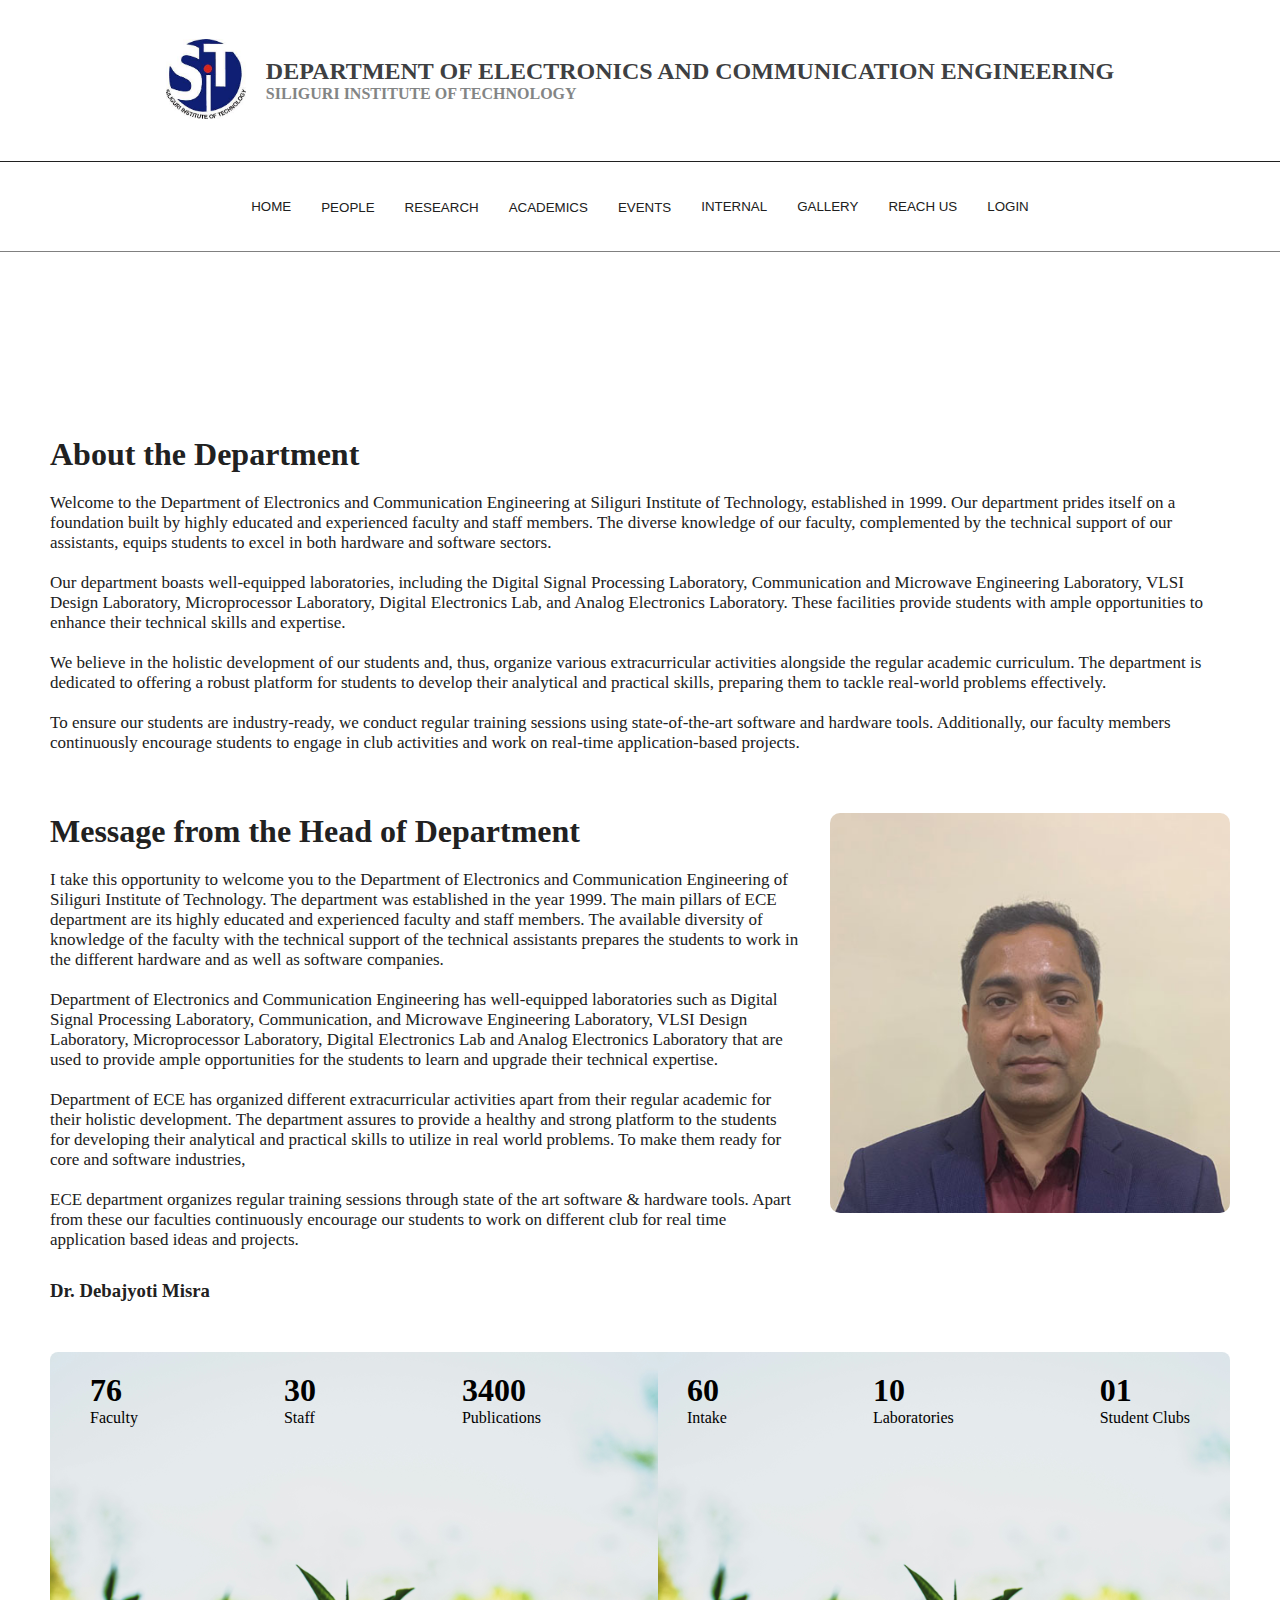
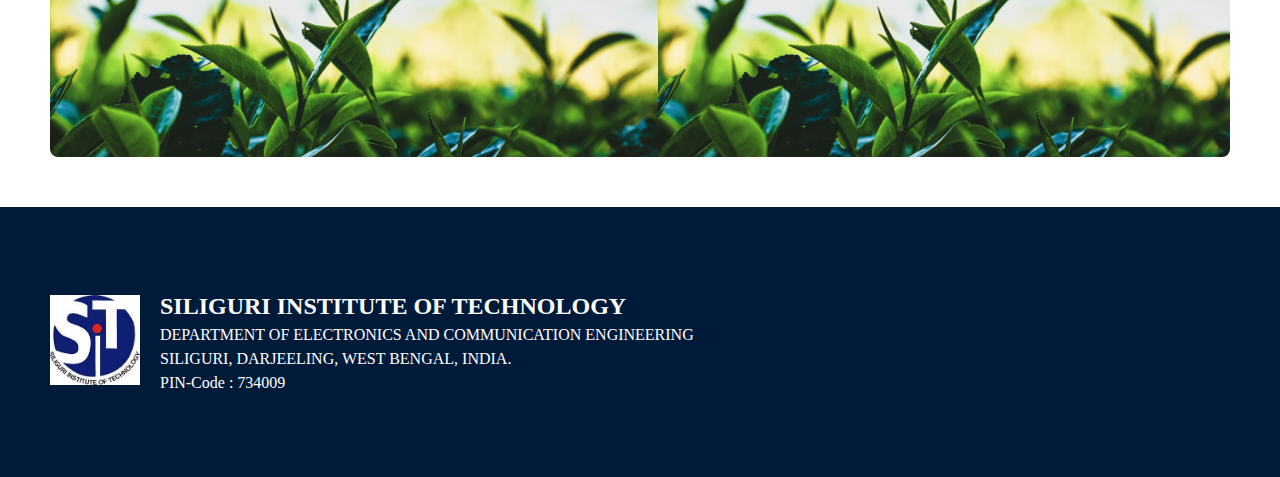
<file: Frontend/index.html>
<!DOCTYPE html>
<html lang="en">

<head>
    <meta charset="UTF-8">
    <meta name="viewport" content="width=device-width, initial-scale=1.0">
    <title>Department of ECE, Siliguri Institute of Technology</title>

    <link rel="stylesheet" href="style.css">

    <link rel="stylesheet" href="https://cdnjs.cloudflare.com/ajax/libs/font-awesome/6.5.2/css/all.min.css"
        integrity="sha512-SnH5WK+bZxgPHs44uWIX+LLJAJ9/2PkPKZ5QiAj6Ta86w+fsb2TkcmfRyVX3pBnMFcV7oQPJkl9QevSCWr3W6A=="
        crossorigin="anonymous" referrerpolicy="no-referrer" />

    <!-- font awasome -->
    <link rel="stylesheet" href="https://cdnjs.cloudflare.com/ajax/libs/font-awesome/6.5.2/css/all.min.css"
        integrity="sha512-SnH5WK+bZxgPHs44uWIX+LLJAJ9/2PkPKZ5QiAj6Ta86w+fsb2TkcmfRyVX3pBnMFcV7oQPJkl9QevSCWr3W6A=="
        crossorigin="anonymous" referrerpolicy="no-referrer" />

    <script src="script.js" defer></script>

    <link rel="shortcut icon" href="./Images/sit-logo.jpg" type="image/x-icon">

</head>

<body>

    <div id="wrapper">

        <i class="fa-solid fa-bars" id="menu-bar"></i>

        <header>
            <div>
                <img src="./Images/sit-logo.jpg" id="sit-logo">
            </div>
            <div>
                <h1>DEPARTMENT OF ELECTRONICS AND COMMUNICATION ENGINEERING</h1>
                <h2>SILIGURI INSTITUTE OF TECHNOLOGY</h2>
            </div>
        </header>

        <nav>
            <button>HOME</button>
            <div class="dropdown">
                <button class="dropbtn">PEOPLE <i class="fa-solid fa-angle-down"></i></button>
                <div class="dropdown-content">
                    <a href="#">Faculty</a>
                    <a href="#">Chair Professors</a>
                    <a href="#">Staff</a>
                    <a href="#">Committee</a>
                    <a href="#">Retired Members</a>
                </div>
            </div>
            <div class="dropdown">
                <button class="dropbtn">RESEARCH <i class="fa-solid fa-angle-down"></i></button>
                <div class="dropdown-content">
                    <a href="#">Research Area</a>
                    <a href="#">Research Lab</a>
                </div>
            </div>
            <div class="dropdown">
                <button class="dropbtn">ACADEMICS <i class="fa-solid fa-angle-down"></i></button>
                <div class="dropdown-content">
                    <a href="#">Academic Programms</a>
                    <a href="#">Graduate Admission</a>
                    <a href="#">Course Descriptions</a>
                    <a href="#">Teaching</a>
                </div>
            </div>
            <div class="dropdown">
                <button class="dropbtn">EVENTS <i class="fa-solid fa-angle-down"></i></button>
                <div class="dropdown-content">
                    <a href="#">News</a>
                    <a href="#">Events</a>
                </div>
            </div>
            <button>INTERNAL</button>
            <button>GALLERY</button>
            <button>REACH US</button>
            <button id="login-btn">LOGIN</button>
        </nav>

    </div>

    <main>
        <video src="./Images/video.mp4" width="100%" autoplay muted loop></video>

        <div id="about-department">
            <h1>About the Department</h1>
            <p> <br> Welcome to the Department of Electronics and Communication Engineering at Siliguri Institute of
                Technology, established in 1999. Our department prides itself on a foundation built by highly educated
                and experienced faculty and staff members. The diverse knowledge of our faculty, complemented by the
                technical support of our assistants, equips students to excel in both hardware and software sectors.
                <br> <br>

                Our department boasts well-equipped laboratories, including the Digital Signal Processing Laboratory,
                Communication and Microwave Engineering Laboratory, VLSI Design Laboratory, Microprocessor Laboratory,
                Digital Electronics Lab, and Analog Electronics Laboratory. These facilities provide students with ample
                opportunities to enhance their technical skills and expertise. <br> <br>

                We believe in the holistic development of our students and, thus, organize various extracurricular
                activities alongside the regular academic curriculum. The department is dedicated to offering a robust
                platform for students to develop their analytical and practical skills, preparing them to tackle
                real-world problems effectively. <br> <br>

                To ensure our students are industry-ready, we conduct regular training sessions using state-of-the-art
                software and hardware tools. Additionally, our faculty members continuously encourage students to engage
                in club activities and work on real-time application-based projects.
            </p>
        </div>

        <div id="hod-message">

            <div id="hod-message-text">
                <h1>Message from the Head of Department</h1>
                <p> <br> I take this opportunity to welcome you to the Department of Electronics and Communication
                    Engineering of Siliguri Institute of Technology. The department was established in the year 1999.
                    The main pillars of ECE department are its highly educated and experienced faculty and staff
                    members. The available diversity of knowledge of the faculty with the technical support of the
                    technical assistants prepares the students to work in the different hardware and as well as software
                    companies. <br> <br>

                    Department of Electronics and Communication Engineering has well-equipped laboratories such as
                    Digital Signal Processing Laboratory, Communication, and Microwave Engineering Laboratory, VLSI
                    Design Laboratory, Microprocessor Laboratory, Digital Electronics Lab and Analog Electronics
                    Laboratory that are used to provide ample opportunities for the students to learn and upgrade their
                    technical expertise. <br> <br>

                    Department of ECE has organized different extracurricular activities apart from their regular
                    academic for their holistic development. The department assures to provide a healthy and strong
                    platform to the students for developing their analytical and practical skills to utilize in real
                    world problems. To make them ready for core and software industries, <br> <br>

                    ECE department organizes regular training sessions through state of the art software & hardware
                    tools. Apart from these our faculties continuously encourage our students to work on different club
                    for real time application based ideas and projects.</p>

                <h3 id="hod-name">Dr. Debajyoti Misra </h3>
            </div>

            <div id="hod-image">
                <img src="./Images/hod-image.jpg" width="400px" style="border-radius: 10px;">
            </div>

        </div>

    </main>

    <div id="overview">

        <div class="overview-cards">
            <h3>76</h3>
            <p>Faculty</p>
        </div>

        <div class="overview-cards">
            <h3>30</h3>
            <p>Staff</p>
        </div>

        <div class="overview-cards">
            <h3>3400</h3>
            <p>Publications</p>
        </div>

        <div class="overview-cards">
            <h3>60</h3>
            <p>Intake</p>
        </div>

        <div class="overview-cards">
            <h3>10</h3>
            <p>Laboratories</p>
        </div>

        <div class="overview-cards">
            <h3>01</h3>
            <p>Student Clubs</p>
        </div>

    </div>

    <footer>

        <div>
            <img src="./Images/sit-logo.jpg" id="sit-logo-footer">
        </div>
        <address>
            <h1>SILIGURI INSTITUTE OF TECHNOLOGY</h1>
            <p>DEPARTMENT OF ELECTRONICS AND COMMUNICATION ENGINEERING</p>
            <p>SILIGURI, DARJEELING, WEST BENGAL, INDIA. </p>
            <p>PIN-Code : 734009</p>
        </address>

    </footer>

    <div id="login-sticky">
        <a href="login.html"><u>Login</u></a>
        <p>To Explore More</p>
    </div>

</body>

</html>
</file>
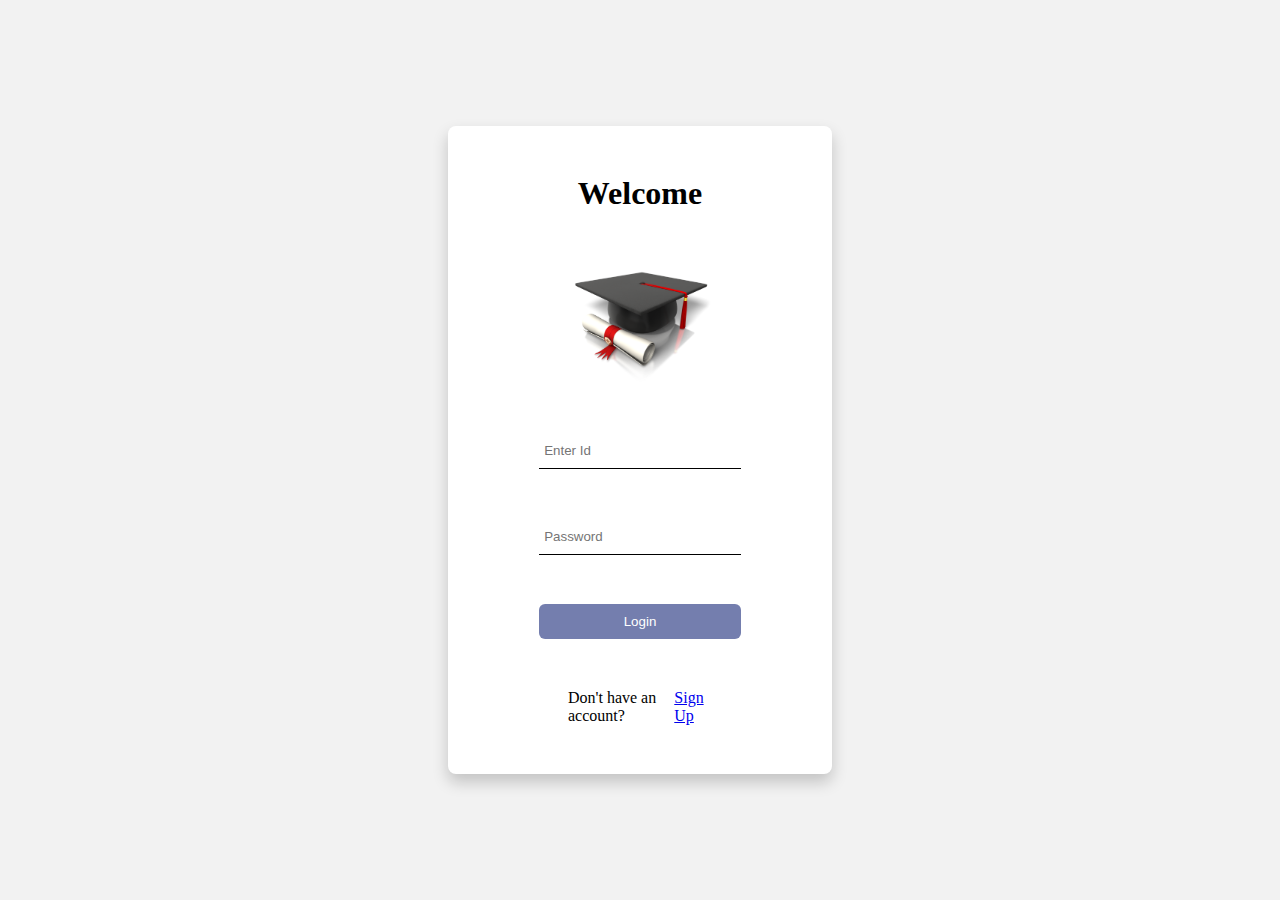
<file: Frontend/login.html>
<!DOCTYPE html>
<html lang="en">
<head>
    <meta charset="UTF-8">
    <meta name="viewport" content="width=device-width, initial-scale=1.0">
    <title>Login</title>

    <link rel="stylesheet" href="login.css">

</head>
<body>
    
    <div id="container">
        <h1>Welcome</h1>
        <img src="./Images/college.png" width="150">
        <input type="text" name="" id="" placeholder="Enter Id">
        <input type="password" name="" id="" placeholder="Password">
        <button>Login</button>
        <div id="signup">
            <p>Don't have an account?</p>
            <a href="#">Sign Up</a>
        </div>
    </div>


</body>
</html>
</file>
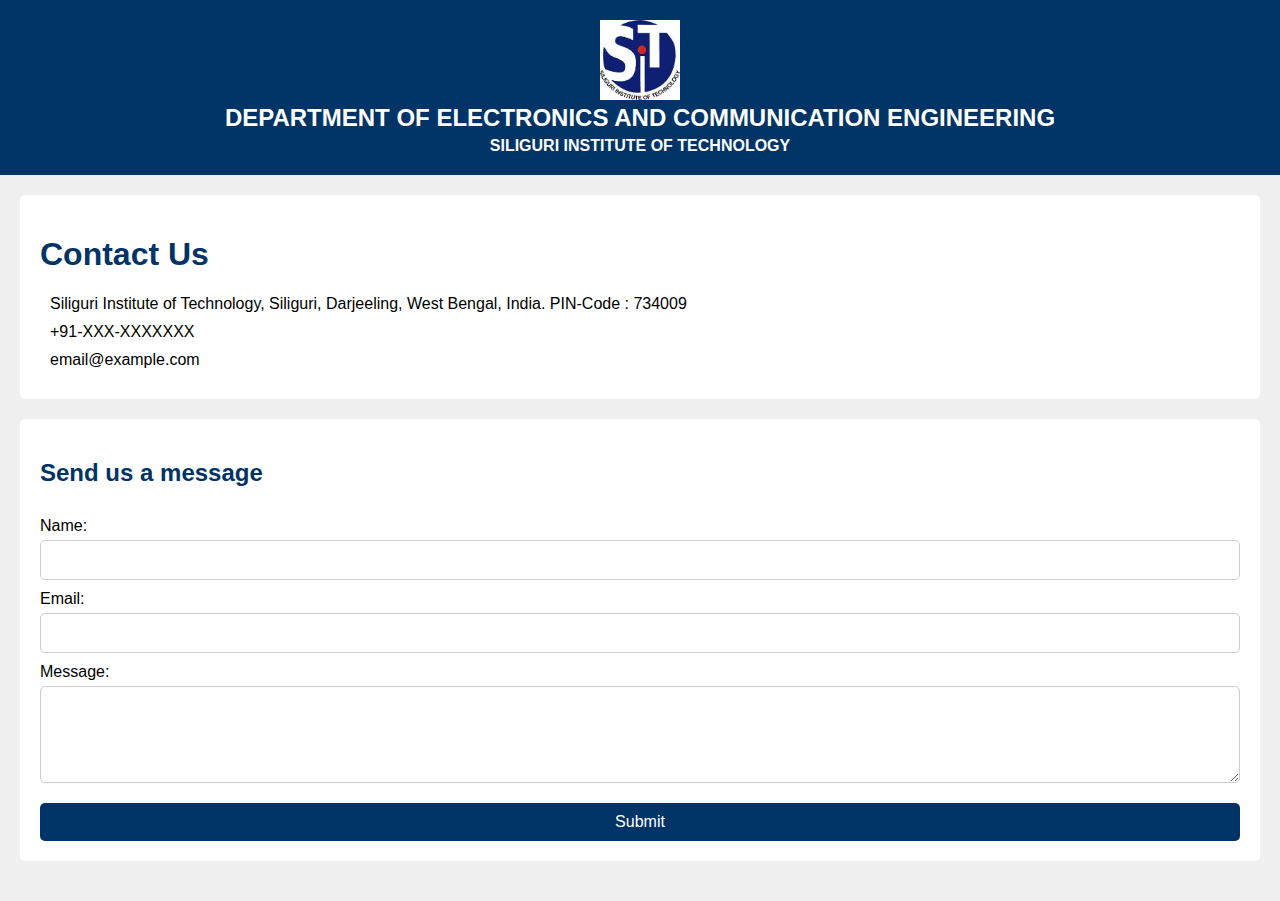
<file: Frontend/reachus.html>
<!DOCTYPE html>
<html lang="en">

<head>
    <meta charset="UTF-8">
    <meta name="viewport" content="width=device-width, initial-scale=1.0">
    <title>Reach Us - Department of ECE, Siliguri Institute of Technology</title>

    <link rel="stylesheet" href="reachus.css">

    <link rel="stylesheet" href="https://cdnjs.cloudflare.com/ajax/libs/font-awesome/6.5.2/css/all.min.css" integrity="sha512-SnH5WK+bZxgPHs44uWIX+LLJAJ9/2PkPKZ5QiAj6Ta86w+fsb2TkcmfRyVX3pBnMFcV7oQPJkl9QevSCWr3W6A==" crossorigin="anonymous" referrerpolicy="no-referrer" />

</head>

<body>
    <div id="wrapper">

        <header>
            <div>
                <img src="./Images/sit-logo.jpg" id="sit-logo">
            </div>
            <div>
                <h1>DEPARTMENT OF ELECTRONICS AND COMMUNICATION ENGINEERING</h1>
                <h2>SILIGURI INSTITUTE OF TECHNOLOGY</h2>
            </div>
        </header>

        <main>
            <div class="contact-info">
                <h1>Contact Us</h1>
                <div class="contact-details">
                    <p><i class="fas fa-map-marker-alt"></i> Siliguri Institute of Technology, Siliguri, Darjeeling, West Bengal, India. PIN-Code : 734009</p>
                    <p><i class="fas fa-phone"></i> +91-XXX-XXXXXXX</p>
                    <p><i class="fas fa-envelope"></i> email@example.com</p>
                </div>
            </div>

            <div class="contact-form">
                <h2>Send us a message</h2>
                <form action="#" method="post">
                    <label for="name">Name:</label>
                    <input type="text" id="name" name="name" required>
                    
                    <label for="email">Email:</label>
                    <input type="email" id="email" name="email" required>
                    
                    <label for="message">Message:</label>
                    <textarea id="message" name="message" rows="5" required></textarea>
                    
                    <button type="submit">Submit</button>
                </form>
            </div>
        </main>

    </div>
</body>

</html>
</file>
<file: Frontend/style.css>
*{
    margin: 0;
    padding: 0;
    box-sizing: border-box;
}

#menu-bar{
    display: none;
}

#wrapper{
    position: sticky;
    top: 0px;
    background-color: #fff;
}

header{
    height: 18vh;
    display: flex;
    flex-direction: row;
    justify-content: center;
    align-items: center;
    column-gap: 20px;
    border-bottom: 1px solid #202020;
}

#sit-logo{
    width: 80px;
}

header h1{
    font-size: x-large;
    color: #3e4042;
}

header h2{
    font-size: medium;
    color: #838585;
}

nav{
    height: 10vh;
    display: flex;
    flex-direction: row;
    justify-content: center;
    align-items: center;
    column-gap: 30px;
    border-bottom: 1px solid gray;
}

nav button{
    color: #202020;
    border: none;
    outline: none;
    background: transparent;
    cursor: pointer;
}

.dropdown-content{
    padding-top: 10px;
    display: none;
    position: absolute;
    z-index: 1;
    background-color: white;
    box-shadow: 0px 8px 16px 0px rgba(0,0,0,0.2);
    border-radius: 6px;
}

.dropdown-content a{
    text-decoration: none;
    color: #202020;
    display: block;
    margin-bottom: 10px;
    padding: 5px 10px;
}

.dropdown-content a:hover{
    color: white;
    background-color: #0f1f74;
}


.dropdown:hover .dropdown-content{
    display: block;
}


/* main section */

#about-department{
    margin-top: 30px;
    padding: 0px 50px;
    color: #212121;
}

#hod-message{
    margin-top: 60px;
    margin-bottom: 40px;
    padding: 0px 50px;
    color: #212121;
    display: flex;
    justify-content: space-between;
    column-gap: 30px;
}

#hod-message, #about-department h1{
    color: #212121;
}

#hod-message p{
    color: #212121;
    font-size: 17px;
}

#about-department p{
    color: #212121;
    font-size: 17px;
}

#hod-name{
    color: #212121;
    margin-top: 30px;
}

/* main ends*/


/* overview starts */

#overview{
    display: flex;
    justify-content: space-between;
    flex-wrap: wrap;
    margin: 50px 50px;
    padding: 20px 40px;
    background-image: url('./Images/tea-garden.jpg');
    background-size: contain;
    border-radius: 8px;
    height: 45vh;
}

.overview-cards h3{
    font-size: xx-large;
}

/* overview ends */


/* footer start */
footer{
    padding: 0 50px;
    height: 30vh;
    display: flex;
    flex-direction: row;
    justify-content: start;
    align-items: center;
    column-gap: 20px;
    background-color: #001a39;
    color: #fff;
}

#sit-logo-footer{
    width: 90px;
}

footer h1{
    font-size: x-large;
    color: #fff;
}

address{
    font-style: normal;
    display: flex;
    flex-direction: column;
    row-gap: 6px;
}


/* login sticky */

#login-sticky{
    display: none;
}


/* style for mobile devices */

@media only screen and (max-width: 600px) {

    #menu-bar{
        display: block;
        position: absolute;
        font-size: large;
        color: #202020;
        right: 15px;
        top: 10px;
    }

    header{
        margin: 0px 20px;
    }

    #sit-logo{
        width: 60px;
    }

    header h1{
        font-size: small;
        margin-bottom: 6px;
    }

    header h2{
        font-size: x-small;
    }

    nav{
        display: none;
    }

    main{
        padding: 0px 20px;
    }

    #about-department{
        padding: 0px 10px;
    }

    #about-department h1{
        font-size: x-large;
    }

    #about-department p{
        font-size: small;
    }

    #hod-message{
        padding: 0px 10px;
        flex-direction: column;
    }

    #hod-message h1{
        font-size: x-large;
    }

    #hod-message p{
        font-size: small;
    }

    #hod-image{
        margin-top: 25px;
    }

    #hod-image img{
        width: 300px;
    }

    #overview{
        flex-direction: column;
        margin: 50px 30px;
        padding: 20px 20px;
        background: none;
        background-color: #e4ecf8;
        border-radius: 8px;
        height: 50vh;
    }

    .overview-cards{
        display: flex;
        justify-content: space-between;
        width: 100%;
    }
    
    .overview-cards h3{
        font-size: medium;
    }

    .overview-cards p{
        font-size: small;
    }

    footer{
        padding: 0 30px;
        height: 40vh;
        display: flex;
        flex-direction: row;
        justify-content: start;
        align-items: center;
        column-gap: 30px;
        background-color: #001a39;
        color: #fff;
    }
    
    #sit-logo-footer{
        width: 60px;
    }
    
    footer h1{
        font-size: large;
        color: #fff;
    }
    
    address{
        display: flex;
        flex-direction: column;
        row-gap: 15px;
    }

    address p{
        font-size: small;
    }

    #login-sticky{
        font-size: small;
        display: block;
        position: sticky;
        bottom: 0px;
        color: #fff;
        background-color: #001a39;
        width: 100%;
        display: flex;
        padding: 15px;
        justify-content: center;
        align-items: center;
        column-gap: 10px;
    }

    #login-sticky a{
        text-decoration: none;
        color: white;
    }


}
</file>
<file: Frontend/login.css>
*{
    margin: 0;
    padding: 0;
    box-sizing: border-box;
}

body{
    display: flex;
    justify-content: center;
    align-items: center;
    height: 100vh;
    background-color: #f2f2f2;
}

#container{
    padding: 0 80px;
    display: flex;
    flex-direction: column;
    justify-content: space-evenly;
    align-items: center;
    background-color: #fff;
    box-shadow: 0px 8px 16px 0px rgba(0,0,0,0.2);
    width: 30vw;
    height: 72vh;
    border-radius: 8px;

}

#container input{
    padding: 10px 5px;
    width: 90%;
    background: transparent;
    border: none;
    border-bottom: 1px solid black;
    outline: none;
}

#container button{
    width: 90%;
    padding: 10px;
    background-color: #0f207494;
    color: #fff;
    outline: none;
    border: none;
    border-radius: 6px;
    cursor: pointer;
}

#container button:hover{
    background-color: #0f1f74;
}


#signup{
    display: flex;
    justify-content: space-around;
    /* background-color: yellow; */
    width: 100%;
    padding: 0px 40px;
}


/* style for mobile devices */

@media only screen and (max-width: 600px) {

    h1{
        font-size: x-large;
    }

    img{
        width: 120px;
    }

    body{
        display: flex;
        justify-content: center;
        align-items: start;
        height: 100vh;
        background-color: #f2f2f2;
    }

    #container{
        padding: 0px 20px;
        margin-top: 10vh;
        width: 90vw;
        height: 70vh;
    }

    #signup a, p{
        font-size: small;
    }

}
</file>
<file: Frontend/reachus.css>
body, html {
    margin: 0;
    padding: 0;
    font-family: Arial, sans-serif;
}

#wrapper {
    width: 100%;
    margin: 0 auto;
}

header {
    background-color: #003366;
    color: white;
    text-align: center;
    padding: 20px 0;
}

header #sit-logo {
    width: 80px;
    height: auto;
    margin: 0 15px;
}

header h1 {
    margin: 0;
    font-size: 1.5em;
}

header h2 {
    margin: 5px 0 0;
    font-size: 1em;
}

main {
    padding: 20px;
    background-color: #f0f0f0;
}

.contact-info, .contact-form {
    background-color: white;
    padding: 20px;
    margin-bottom: 20px;
    border-radius: 5px;
}

.contact-info h1, .contact-form h2 {
    color: #003366;
}

.contact-info p, .contact-form p {
    font-size: 1em;
}

.contact-details p {
    margin: 10px 0;
}

.contact-details i {
    margin-right: 10px;
    color: #003366;
}

.contact-form form {
    display: flex;
    flex-direction: column;
}

.contact-form label {
    margin-top: 10px;
}

.contact-form input, .contact-form textarea {
    padding: 10px;
    margin-top: 5px;
    border: 1px solid #ccc;
    border-radius: 5px;
    font-size: 1em;
}

.contact-form button {
    margin-top: 20px;
    padding: 10px;
    border: none;
    background-color: #003366;
    color: white;
    font-size: 1em;
    border-radius: 5px;
    cursor: pointer;
}

.contact-form button:hover {
    background-color: #0059b3;
}

footer {
    background-color: #003366;
    color: white;
    text-align: center;
    padding: 20px 0;
}

footer address {
    margin: 0;
}

footer #sit-logo-footer {
    width: 80px;
    height: auto;
    margin-bottom: 15px;
}


@media (max-width: 600px){
    header h1{
        font-size: large;
        margin: 10px 0px;
    }

    main h1{
        font-size: x-large;
    }
}
</file>
